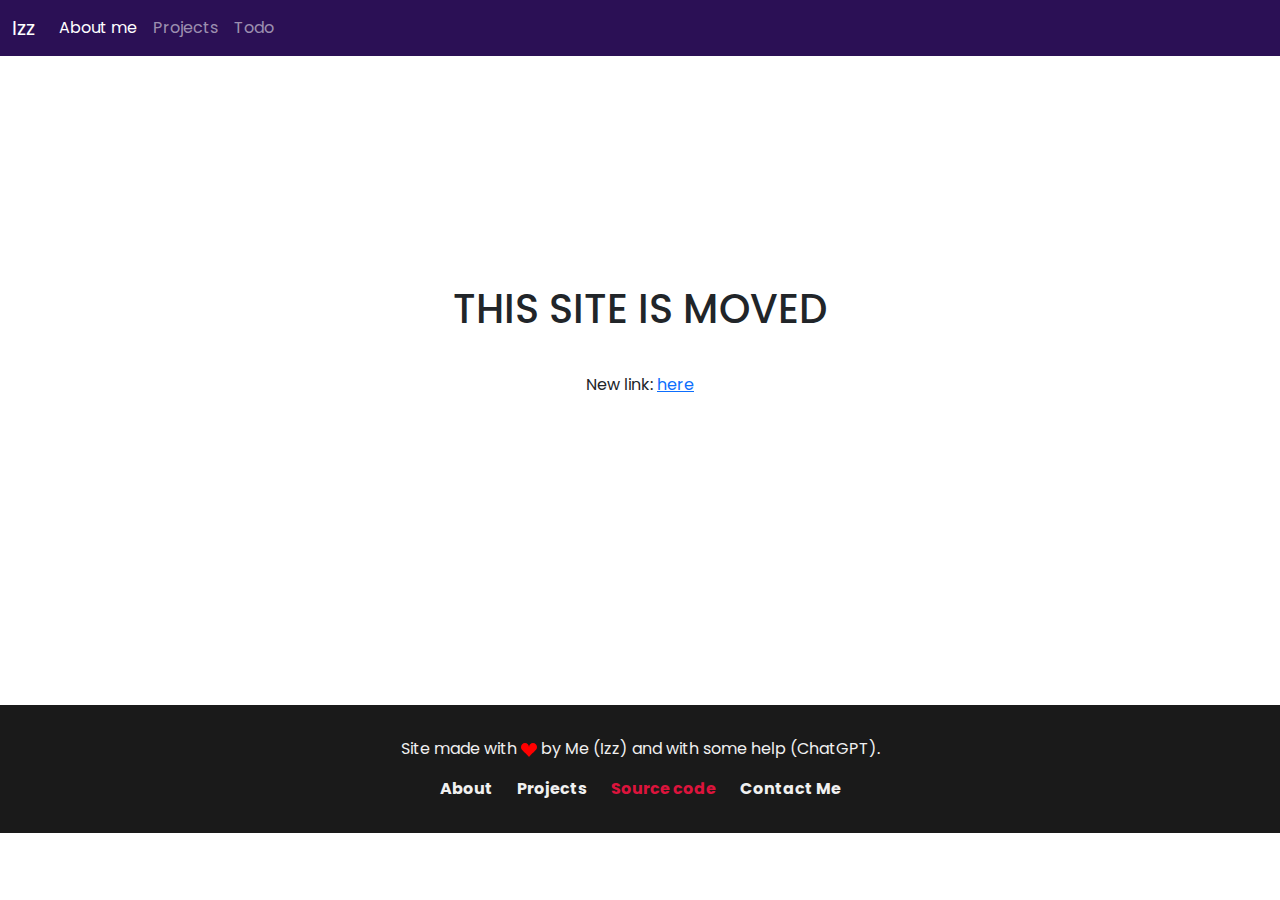
<file: index.html>
<!DOCTYPE html>
<html lang="en">
<head>
    <meta charset="UTF-8">
    <meta name="viewport" content="width=device-width, initial-scale=1.0">
    <title>Izz</title>
    <!-- Add this inside your <head> tag -->
    <link rel="icon" href="media/svg/logo2.svg" type="image/x-icon">
    <link href="https://cdn.jsdelivr.net/npm/bootstrap@5.3.3/dist/css/bootstrap.min.css" rel="stylesheet">
    <link rel="stylesheet" href="styles/global-style.css">
    <link rel="stylesheet" href="styles/style.css">
    <script src="https://cdn.jsdelivr.net/npm/bootstrap@5.3.3/dist/js/bootstrap.bundle.min.js"></script>
</head>
<body class="poppins-regular">
    <!-- Navbar -->
    <nav class="navbar navbar-expand-lg navbar-dark bg-light poppins-regular fixed-top">
        <div class="container-fluid">
          <a class="navbar-brand" href="#">Izz</a>
          <button class="navbar-toggler" type="button" data-bs-toggle="collapse" data-bs-target="#navbarNav" aria-controls="navbarNav" aria-expanded="false" aria-label="Toggle navigation">
            <span class="navbar-toggler-icon"></span>
          </button>
          <div class="collapse navbar-collapse" id="navbarNav">
            <ul class="navbar-nav">
              <li class="nav-item">
                <a class="nav-link active" aria-current="page" href="#about-me">About me</a>
              </li>
              <li class="nav-item">
                <a class="nav-link" href="#projects">Projects</a>
              </li>
              <li class="nav-item">
                <a class="nav-link" href="#todo">Todo</a>
              </li>
            </ul>
          </div>
        </div>
      </nav>

    <div class="main-container">
      <h1 class="bold">THIS SITE IS MOVED</h1>
      <p>
        New link: <a target="_blank" href="https://izzarkan.github.io/">here</a>
      </p>
    </div>

    <!-- Footer -->
    <footer class="site-footer">
      <div class="footer-container">
        <p>Site made with <svg xmlns="http://www.w3.org/2000/svg" width="16" height="16" fill="red" class="bi bi-suit-heart-fill" viewBox="0 0 16 16">
            <path d="M4 1c2.21 0 4 1.755 4 3.92C8 2.755 9.79 1 12 1s4 1.755 4 3.92c0 3.263-3.234 4.414-7.608 9.608a.513.513 0 0 1-.784 0C3.234 9.334 0 8.183 0 4.92 0 2.755 1.79 1 4 1"/>
            </svg> by Me (Izz) and with some help (ChatGPT).</p>
        <div class="footer-links">
          <a href="#about-me">About</a>
          <a href="#projects">Projects</a>
          <a href="https://github.com/deci-dev/main-repo" target="_blank" style="color: crimson;">Source code</a>
          <a href="mailto:Arkanizzzaydanmaulana@gmail.com">Contact Me</a>
        </div>
      </div>
    </footer>    

    <script src="scripts/script.js"></script>
</body>
</html>
</file>
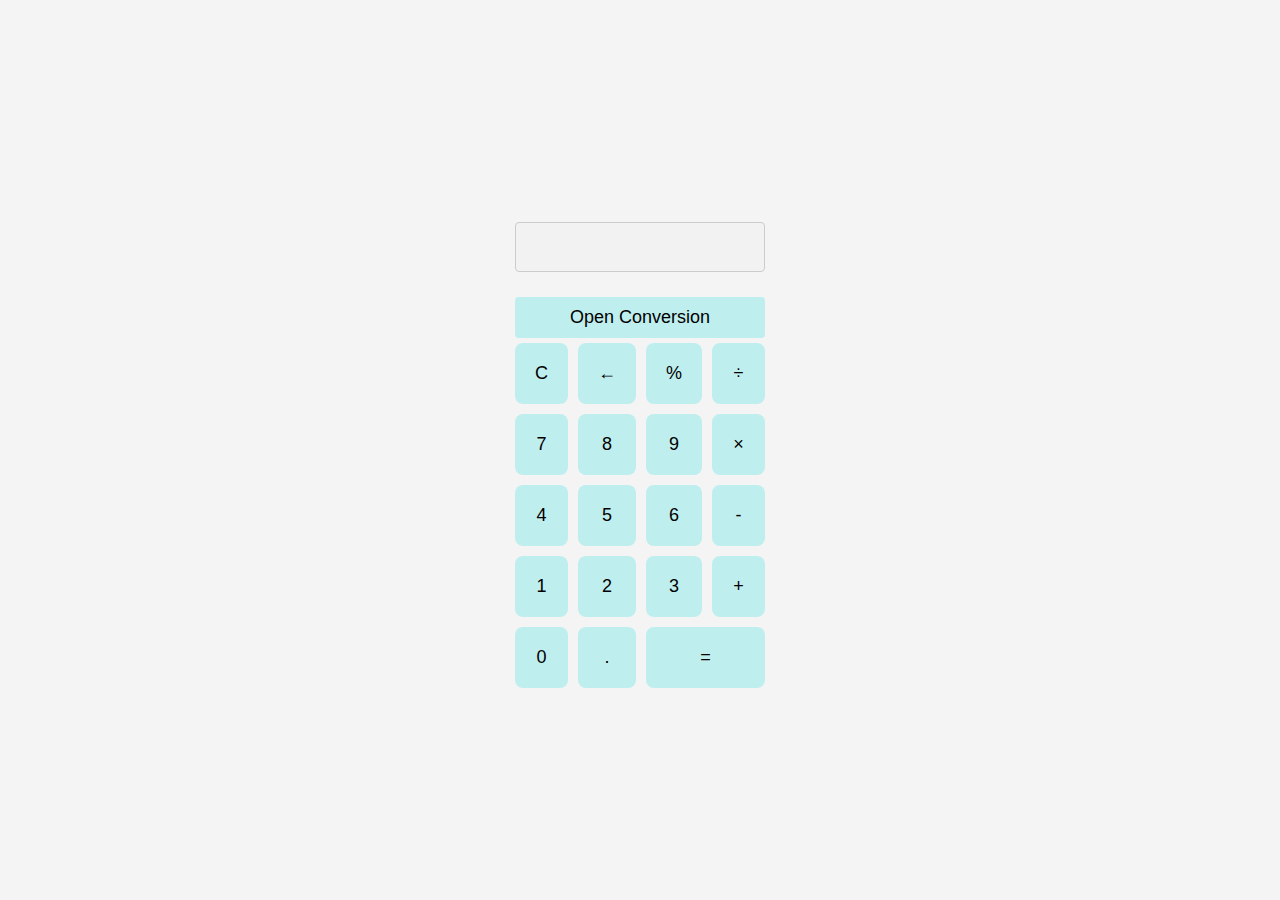
<file: calc/calc.html>
<!DOCTYPE html>
<html lang="en">
<head>
    <meta charset="UTF-8">
    <meta name="viewport" content="width=device-width, initial-scale=1.0">
    <title>Nexus Calculator</title>
    <link rel="stylesheet" href="style/style.css">
</head>
<body>
    <!-- Calc -->
<div class="calculator-container" id="calculator-container">
    <input type="text" id="display" disabled>
    <!-- A button to open the modal -->
    <button id="open-modal-btn">Open Conversion</button>
    <div class="calculator">

        <div class="button-grid">
            <div class="button"><button>C</button></div>
            <div class="button"><button>←</button></div>
            <div class="button"><button>%</button></div>
            <div class="button"><button>÷</button></div>

            <div class="button"><button>7</button></div>
            <div class="button"><button>8</button></div>
            <div class="button"><button>9</button></div>
            <div class="button"><button>×</button></div>

            <div class="button"><button>4</button></div>
            <div class="button"><button>5</button></div>
            <div class="button"><button>6</button></div>
            <div class="button"><button>-</button></div>

            <div class="button"><button>1</button></div>
            <div class="button"><button>2</button></div>
            <div class="button"><button>3</button></div>
            <div class="button"><button>+</button></div>

            <div class="button"><button>0</button></div>
            <div class="button"><button>.</button></div>
            <div class="button equal"><button>=</button></div>
        </div>
    </div>
</div>
<!-- Conversion -->
<!-- Modal Container -->
<div id="conversion-modal" class="modal">
    <div class="modal-content">
        <span id="close-modal" class="close">&times;</span>
        <h2>Unit Conversion</h2>
        <div id="conversion-container">
            <select id="conversion-type">
                <option value="time">Time</option>
                <!-- Add other options for future conversions like length, temperature, etc. -->
            </select>
            <input type="number" id="convert-value" placeholder="Enter value" />
            <span>to</span>
            <select id="time-units-from">
                <option value="seconds">Seconds</option>
                <option value="minutes">Minutes</option>
                <option value="hours">Hours</option>
                <option value="days">Days</option>
                <option value="years">Years</option>
            </select>
            <span>→</span>
            <select id="time-units-to">
                <option value="seconds">Seconds</option>
                <option value="minutes">Minutes</option>
                <option value="hours">Hours</option>
                <option value="days">Days</option>
                <option value="months">Months</option>
                <option value="years">Years</option>
            </select>
            <button id="convert-btn">Convert</button>
            <input type="text" id="conversion-result" readonly placeholder="Result" />
        </div>
    </div>
</div>
    <script src="scripts/script.js"></script>
</body>
</html>
</file>
<file: styles/global-style.css>
@import url('https://fonts.googleapis.com/css2?family=Poppins:ital,wght@0,100;0,200;0,300;0,400;0,500;0,600;0,700;0,800;0,900;1,100;1,200;1,300;1,400;1,500;1,600;1,700;1,800;1,900&display=swap');

.poppins-thin {
    font-family: "Poppins", sans-serif;
    font-weight: 100;
    font-style: normal;
  }
  
  .poppins-extralight {
    font-family: "Poppins", sans-serif;
    font-weight: 200;
    font-style: normal;
  }
  
  .poppins-light {
    font-family: "Poppins", sans-serif;
    font-weight: 300;
    font-style: normal;
  }
  
  .poppins-regular {
    font-family: "Poppins", sans-serif;
    font-weight: 400;
    font-style: normal;
  }
  
  .poppins-medium {
    font-family: "Poppins", sans-serif;
    font-weight: 500;
    font-style: normal;
  }
  
  .poppins-semibold {
    font-family: "Poppins", sans-serif;
    font-weight: 600;
    font-style: normal;
  }
  
  .poppins-bold {
    font-family: "Poppins", sans-serif;
    font-weight: 700;
    font-style: normal;
  }
  
  .poppins-extrabold {
    font-family: "Poppins", sans-serif;
    font-weight: 800;
    font-style: normal;
  }
  
  .poppins-black {
    font-family: "Poppins", sans-serif;
    font-weight: 900;
    font-style: normal;
  }
  
  .poppins-thin-italic {
    font-family: "Poppins", sans-serif;
    font-weight: 100;
    font-style: italic;
  }
  
  .poppins-extralight-italic {
    font-family: "Poppins", sans-serif;
    font-weight: 200;
    font-style: italic;
  }
  
  .poppins-light-italic {
    font-family: "Poppins", sans-serif;
    font-weight: 300;
    font-style: italic;
  }
  
  .poppins-regular-italic {
    font-family: "Poppins", sans-serif;
    font-weight: 400;
    font-style: italic;
  }
  
  .poppins-medium-italic {
    font-family: "Poppins", sans-serif;
    font-weight: 500;
    font-style: italic;
  }
  
  .poppins-semibold-italic {
    font-family: "Poppins", sans-serif;
    font-weight: 600;
    font-style: italic;
  }
  
  .poppins-bold-italic {
    font-family: "Poppins", sans-serif;
    font-weight: 700;
    font-style: italic;
  }
  
  .poppins-extrabold-italic {
    font-family: "Poppins", sans-serif;
    font-weight: 800;
    font-style: italic;
  }
  
  .poppins-black-italic {
    font-family: "Poppins", sans-serif;
    font-weight: 900;
    font-style: italic;
  }
</file>
<file: styles/style.css>
body {
    background-color: #fff; /* Match this to your gradient end */
    margin: 0;
    padding-top: 56px;
    max-height: 100vh;
}

.text1 {
    font-size: 2rem;
}

.text2 {
    font-size: 1.5rem;
}

#hero {
    display: flex;
    flex-direction: column;
    align-items: center;       /* Horizontally center */
    justify-content: flex-start; /* Align items to the top */
    padding-top: 2rem;          /* Optional: add some space from the top */
    text-align: center;
    padding-bottom: 4rem;
    background: linear-gradient(to bottom, #2b1055, #ffff); /* gradient -> match bg */
    color: white;
    cursor: default;
}

#about-me {
    margin-top: 0;
    padding: 2rem;
}

#projects {
    padding: 2rem;
}

.navbar {
    background-color: #2b1055 !important;
}

.main-container {
    display: flex;
    justify-content: center;
    align-items: center;
    min-height: 65vh;
    flex-direction: column;
    /* border: 1px solid black; */
    gap: 2rem;
}

.main-sections {
    max-width: 75rem;
    width: 90%;
    text-align: left;
    /* border: 1px solid black; */
    padding: 1rem;
    opacity: 0;
    transform: translateY(20px);
    animation: fadeInUp 0.6s ease forwards;
    animation-delay: 0.3s;
}

@keyframes fadeInUp {
    to {
      opacity: 1;
      transform: translateY(0);
    }
  }
  

.hyprlink {
    color: #007bff !important;
    text-decoration: none !important;
}

.hyprlink:hover {
    text-decoration: underline !important;
    cursor: pointer !important;
    color: hsl(211, 100%, 52%) !important;
}

.hidden-text {
    max-height: 0;
    overflow: hidden;
    opacity: 0;
    transition: max-height 0.6s ease, opacity 0.6s ease;
}

.hidden-text.show {
max-height: 500px; /* set high enough to fit your content */
opacity: 1;
}

#read-more-btn {
    background-color: transparent;
    border: none;
    color: #007bff;
    cursor: pointer;
    font-weight: bold;
    margin-left: 0.5rem;
}

#read-more-btn:hover {
    text-decoration: underline;
}

.site-footer {
    background-color: #1a1a1a;
    color: #f0f0f0;
    padding: 2rem 1rem;
    text-align: center;
    margin-top: 4rem;
  }
  
  .footer-container {
    max-width: 800px;
    margin: 0 auto;
  }
  
  .footer-links {
    margin-top: 1rem;
    display: flex;
    justify-content: center;
    gap: 1.5rem;
  }
  
  .footer-links a {
    color: #f0f0f0;
    text-decoration: none;
    font-weight: bold;
    transition: color 0.3s ease;
  }
  
  .footer-links a:hover {
    color: #00bcd4;
  }
</file>
<file: calc/style/style.css>
html, body {
    font-family: Arial, sans-serif;
    background-color: #f4f4f4;
    height: 100%;
    margin: 0;
}

.button-grid {
    display: grid;
    grid-template-columns: repeat(4, 1fr); /* 4 equal-width columns */
    grid-template-rows: repeat(5, auto); /* 5 rows */
    gap: 10px;
    width: 250px;
    margin: auto;
}

.button {
    display: flex;
    justify-content: center;
    align-items: center;
}

.equal {
    grid-column: span 2;
}

button {
    background-color: #bfeeee;
    cursor: pointer;
    transition: background 0.2s;
    width: 100%;
    padding: 20px;
    font-size: 18px;
    border: none;
    border-radius: 8px;
}

button:hover {
    background-color:hsl(180, 58.00%, 50%);
}

button:active {
    background-color: hsl(180, 58.00%, 75%);
}

button:focus {
    outline: none;
}

.calculator {
    width: 260px;
}

#display {
    width: 250px;
    padding: 10px;
    text-align: right;
    font-size: 1.5rem;
    border: 1px solid #ccc;
    border-radius: 4px;
    margin-bottom: 10px;
}

.calculator-container {
    display: flex;
    justify-content: center;
    align-items: center;
    height: 100vh;
}

#calculator-container {
    display: flex;
    flex-direction: column; /* Align items vertically */
    align-items: center; /* Center horizontally */
    gap: 5px;
}

/* Modal Overlay */
.modal {
    display: none;
    position: fixed;
    z-index: 1;
    left: 0;
    top: 0;
    width: 100%;
    height: 100%;
    background-color: rgba(0, 0, 0, 0.5);
    justify-content: center;
    align-items: center;
}

/* Modal Content */
.modal-content {
    background-color: #fff;
    padding: 20px;
    border-radius: 8px;
    width: 300px;
    max-width: 80%;
    box-shadow: 0 5px 15px rgba(0, 0, 0, 0.3);
    text-align: center;
}

/* Open Conversion Button */
#open-modal-btn {
    padding: 10px 20px;
    gap: 1px;
    background-color: #bfeeee;
    color: black;
    border: none;
    border-radius: 4px;
    cursor: pointer;
    width: 250px; /* Align with the width of the display */
    margin-top: 10px;
}

#open-modal-btn:hover {
    background-color: hsl(180, 58.00%, 50%);
}

/* Close Button */
.close {
    color: #aaa;
    font-size: 28px;
    font-weight: bold;
    position: absolute;
    right: 10px;
    top: 10px;
    cursor: pointer;
}

.close:hover,
.close:focus {
    color: black;
    text-decoration: none;
    cursor: pointer;
}

/* Style for conversion container */
#conversion-container {
    margin-top: 20px;
}

select, input {
    margin: 10px 0;
    padding: 8px;
    width: 100%;
    box-sizing: border-box;
    border: 1px solid #ccc;
    border-radius: 4px;
}

/* Result input */
#conversion-result {
    margin-top: 10px;
    padding: 8px;
    width: 100%;
    box-sizing: border-box;
    border: 1px solid #ccc;
    border-radius: 4px;
}
</file>
